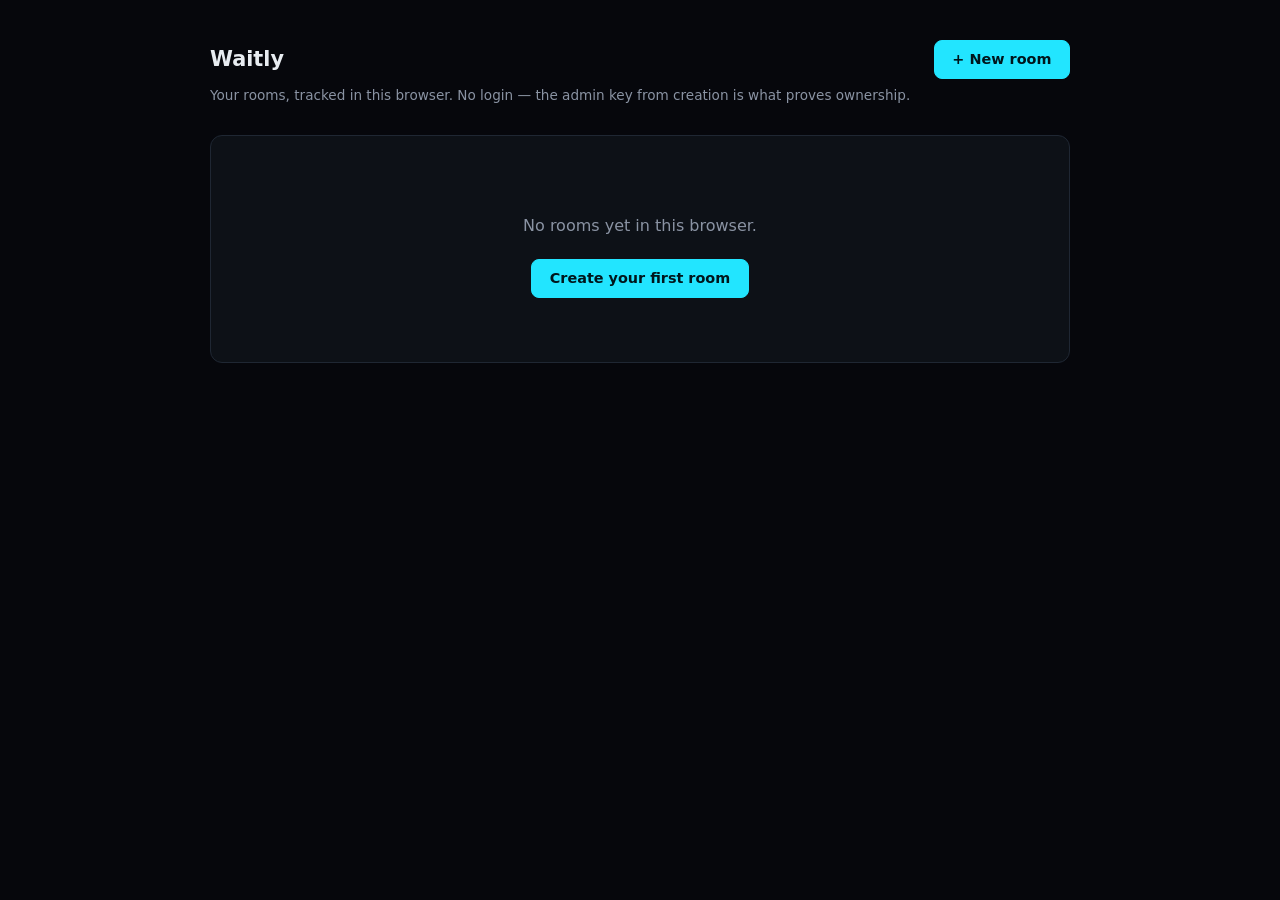
<file: apps/frontend/index.html>
<!doctype html>
<html lang="en">
<head>
<meta charset="utf-8">
<meta name="viewport" content="width=device-width, initial-scale=1">
<title>Waitly — Rooms</title>
<link rel="stylesheet" href="assets/style.css">
<style>
  body { padding: 2.5rem 1.5rem; }
  .wrap { max-width: 860px; margin: 0 auto; }

  header {
    display: flex;
    align-items: center;
    justify-content: space-between;
    margin-bottom: 0.5rem;
  }

  h1 { font-size: 1.3rem; margin: 0; font-weight: 700; }
  .subtitle { color: var(--text-muted); font-size: 0.85rem; margin: 0 0 2rem; }

  .settings-panel { padding: 1.25rem 1.5rem; margin-bottom: 2rem; }
  .settings-panel h2 { margin: 0 0 0.75rem; }
  .row { display: flex; gap: 0.5rem; }

  .rooms-grid {
    display: grid;
    gap: 1rem;
  }

  .room-card {
    padding: 1.25rem 1.5rem;
    display: flex;
    align-items: center;
    justify-content: space-between;
    gap: 1rem;
  }

  .room-card .name {
    font-weight: 700;
    font-size: 1.05rem;
    margin-bottom: 0.25rem;
  }

  .room-card .id {
    color: var(--text-dim);
    font-size: 0.78rem;
  }

  .room-card .stats {
    display: flex;
    gap: 1.75rem;
  }

  .room-card .stat { text-align: center; }
  .room-card .stat .value { font-size: 1.3rem; font-weight: 700; }
  .room-card .stat .label {
    font-size: 0.68rem;
    color: var(--text-muted);
    text-transform: uppercase;
    letter-spacing: 0.05em;
    margin-top: 0.15rem;
  }

  .empty-state {
    text-align: center;
    padding: 4rem 1.5rem;
    color: var(--text-muted);
  }

  .empty-state p { margin-bottom: 1.5rem; }
</style>
</head>
<body>
<div class="wrap">
  <header>
    <h1>Waitly</h1>
    <a class="btn btn-primary" href="create-room.html">+ New room</a>
  </header>
  <p class="subtitle">Your rooms, tracked in this browser. No login — the admin key from creation is what proves ownership.</p>

  <div class="rooms-grid" id="roomsGrid"></div>

  <div class="empty-state panel" id="emptyState" hidden>
    <p>No rooms yet in this browser.</p>
    <a class="btn btn-primary" href="create-room.html">Create your first room</a>
  </div>
</div>

<script src="assets/rooms-store.js"></script>
<script>
  // Routed through CloudFront's /admin/* behavior (cloudfront.tf), not
  // the raw API Gateway URL - same origin as everything else on this
  // page now, so there's nothing to paste or save. See join.html's
  // DEFAULT_API_BASE comment for the same reasoning applied to the
  // Admission API.
  function apiBase() {
    return "https://waitly.internship.cloudelligent-sandbox.com/admin";
  }

  async function fetchStats(room) {
    const base = apiBase();
    if (!base) return null;
    try {
      const resp = await fetch(`${base}/rooms/${room.roomId}`, {
        headers: { "X-Admin-Key": room.adminKey },
      });
      if (!resp.ok) return null;
      return resp.json();
    } catch {
      return null;
    }
  }

  async function render() {
    const rooms = WaitlyRooms.list();
    const grid = document.getElementById("roomsGrid");
    const empty = document.getElementById("emptyState");

    if (rooms.length === 0) {
      grid.innerHTML = "";
      empty.hidden = false;
      return;
    }
    empty.hidden = true;

    grid.innerHTML = rooms.map((r) => `
      <a class="room-card panel" href="room.html?id=${encodeURIComponent(r.roomId)}" style="text-decoration:none; color:inherit;">
        <div>
          <div class="name">${escapeHtml(r.name)}</div>
          <div class="id mono">${escapeHtml(r.roomId)}</div>
        </div>
        <div class="stats" id="stats-${r.roomId}">
          <div class="stat"><div class="value mono">…</div><div class="label">Loading</div></div>
        </div>
      </a>
    `).join("");

    for (const room of rooms) {
      const stats = await fetchStats(room);
      const el = document.getElementById(`stats-${room.roomId}`);
      if (!el) continue;
      if (!stats) {
        el.innerHTML = `<div class="stat"><div class="value mono">&mdash;</div><div class="label">Unreachable</div></div>`;
        continue;
      }
      el.innerHTML = `
        <div class="stat"><div class="value mono">${stats.waiting}</div><div class="label">Waiting</div></div>
        <div class="stat"><div class="value mono">${stats.targetRate}</div><div class="label">Rate</div></div>
      `;
    }
  }

  function escapeHtml(s) {
    const div = document.createElement("div");
    div.textContent = s;
    return div.innerHTML;
  }

  render();
</script>
</body>
</html>
</file>
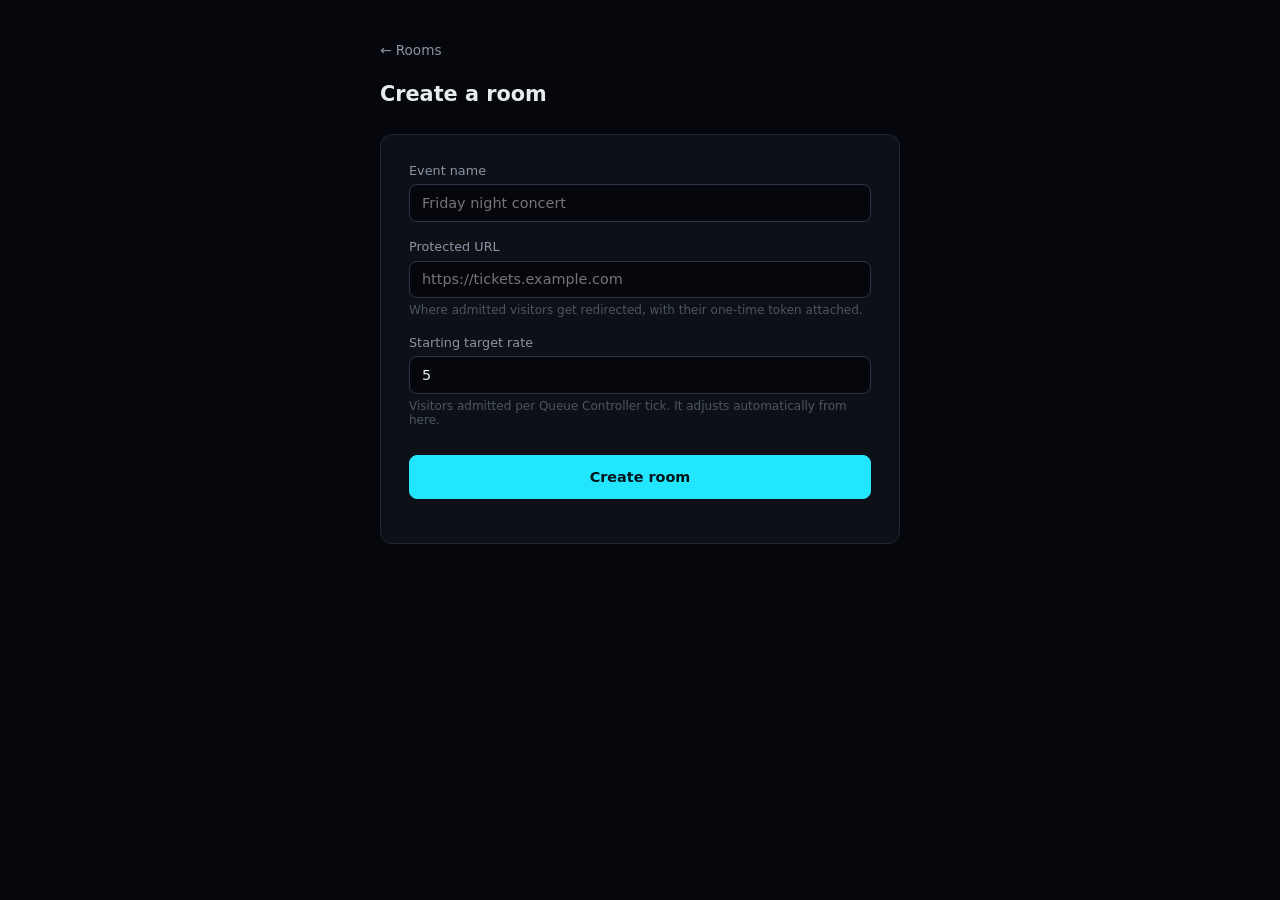
<file: apps/frontend/create-room.html>
<!doctype html>
<html lang="en">
<head>
<meta charset="utf-8">
<meta name="viewport" content="width=device-width, initial-scale=1">
<title>Waitly — New room</title>
<link rel="stylesheet" href="assets/style.css">
<style>
  body { padding: 2.5rem 1.5rem; display: flex; justify-content: center; }
  .wrap { max-width: 520px; width: 100%; }

  .back { color: var(--text-muted); font-size: 0.85rem; text-decoration: none; display: inline-block; margin-bottom: 1.5rem; }
  .back:hover { color: var(--accent); }

  h1 { font-size: 1.3rem; margin: 0 0 1.75rem; font-weight: 700; }

  .panel { padding: 1.75rem; }

  label {
    display: block;
    font-size: 0.8rem;
    color: var(--text-muted);
    margin-bottom: 0.4rem;
    margin-top: 1.1rem;
  }
  label:first-child { margin-top: 0; }

  .hint { font-size: 0.75rem; color: var(--text-dim); margin-top: 0.35rem; }

  .submit-row { margin-top: 1.75rem; }
  .submit-row .btn { width: 100%; padding: 0.8rem; }

  .error-msg { color: var(--error); font-size: 0.85rem; margin-top: 1rem; }

  /* --- Success state --- */
  .success-panel { text-align: center; }
  .success-icon {
    width: 56px; height: 56px; margin: 0 auto 1rem;
    border-radius: 50%; border: 2px solid var(--healthy);
    display: flex; align-items: center; justify-content: center;
    color: var(--healthy); font-size: 1.6rem;
  }

  .field-block {
    text-align: left;
    background: var(--bg);
    border: 1px solid var(--border);
    border-radius: 8px;
    padding: 0.85rem 1rem;
    margin-top: 1rem;
  }
  .field-block .label { font-size: 0.72rem; color: var(--text-muted); text-transform: uppercase; letter-spacing: 0.05em; margin-bottom: 0.35rem; }
  .field-block .value { font-family: var(--font-mono); font-size: 0.9rem; word-break: break-all; }

  .warning {
    background: rgba(224, 165, 44, 0.1);
    border: 1px solid var(--slow);
    color: var(--slow);
    border-radius: 8px;
    padding: 0.75rem 1rem;
    font-size: 0.8rem;
    margin-top: 1.25rem;
    text-align: left;
  }

  .copy-btn { font-size: 0.72rem; padding: 0.25rem 0.6rem; margin-left: 0.5rem; }

  [hidden] { display: none !important; }
</style>
</head>
<body>
<div class="wrap">
  <a class="back" href="index.html">&larr; Rooms</a>

  <div id="formView">
    <h1>Create a room</h1>
    <div class="panel">
      <label for="name">Event name</label>
      <input class="input" id="name" placeholder="Friday night concert">

      <label for="protectedUrl">Protected URL</label>
      <input class="input" id="protectedUrl" placeholder="https://tickets.example.com">
      <div class="hint">Where admitted visitors get redirected, with their one-time token attached.</div>

      <label for="targetRate">Starting target rate</label>
      <input class="input mono" id="targetRate" type="number" min="1" value="5">
      <div class="hint">Visitors admitted per Queue Controller tick. It adjusts automatically from here.</div>

      <div class="submit-row">
        <button class="btn btn-primary" id="submitBtn">Create room</button>
      </div>
      <div class="error-msg" id="formError"></div>
    </div>
  </div>

  <div id="successView" hidden>
    <h1>Room created</h1>
    <div class="panel success-panel">
      <div class="success-icon">&#10003;</div>
      <div id="successName" style="font-weight:700; font-size:1.1rem;"></div>

      <div class="field-block">
        <div class="label">Public link — share with visitors</div>
        <div class="value" id="publicLink">&mdash;</div>
        <button class="btn copy-btn" data-copy="publicLink">Copy</button>
      </div>

      <div class="field-block">
        <div class="label">Admin key</div>
        <div class="value" id="adminKey"></div>
        <button class="btn copy-btn" data-copy="adminKey">Copy</button>
      </div>
      <div class="warning">This key is shown once and never stored on the server — only its hash is kept. It's already saved in this browser, but if you clear site data or switch browsers, this is your only copy.</div>

      <div class="submit-row">
        <a class="btn btn-primary" id="dashboardLink" href="#" style="display:block; text-align:center; text-decoration:none;">Go to dashboard</a>
      </div>
    </div>
  </div>
</div>

<script src="assets/rooms-store.js"></script>
<script>
  // Routed through CloudFront's /admin/* behavior (cloudfront.tf) - same
  // origin as this page, nothing to paste or save. See index.html's
  // matching apiBase() for the same reasoning.
  function apiBase() {
    return "https://waitly.internship.cloudelligent-sandbox.com/admin";
  }

  document.getElementById("submitBtn").addEventListener("click", async () => {
    const errEl = document.getElementById("formError");
    errEl.textContent = "";

    const base = apiBase();
    const name = document.getElementById("name").value.trim();
    const protectedUrl = document.getElementById("protectedUrl").value.trim();
    const targetRate = parseInt(document.getElementById("targetRate").value, 10);

    if (!name || !protectedUrl) {
      errEl.textContent = "Name and protected URL are both required.";
      return;
    }

    const btn = document.getElementById("submitBtn");
    btn.disabled = true;
    btn.textContent = "Creating…";

    try {
      const resp = await fetch(`${base}/rooms`, {
        method: "POST",
        headers: { "Content-Type": "application/json" },
        body: JSON.stringify({ name, protectedUrl, targetRate }),
      });
      const data = await resp.json();
      if (!resp.ok) {
        throw new Error(data.error || `Request failed (${resp.status})`);
      }

      WaitlyRooms.add({
        roomId: data.roomId,
        name,
        adminKey: data.adminKey,
        createdAt: new Date().toISOString(),
      });

      const joinUrl = `${location.origin}${location.pathname.replace("create-room.html", "join.html")}?room=${data.roomId}`;

      document.getElementById("successName").textContent = name;
      document.getElementById("publicLink").textContent = joinUrl;
      document.getElementById("adminKey").textContent = data.adminKey;
      document.getElementById("dashboardLink").href = `room.html?id=${data.roomId}`;

      document.getElementById("formView").hidden = true;
      document.getElementById("successView").hidden = false;
    } catch (err) {
      errEl.textContent = err.message || String(err);
    } finally {
      btn.disabled = false;
      btn.textContent = "Create room";
    }
  });

  document.querySelectorAll(".copy-btn").forEach((btn) => {
    btn.addEventListener("click", () => {
      const text = document.getElementById(btn.dataset.copy).textContent;
      navigator.clipboard.writeText(text).then(() => {
        const original = btn.textContent;
        btn.textContent = "Copied";
        setTimeout(() => { btn.textContent = original; }, 1200);
      });
    });
  });
</script>
</body>
</html>
</file>
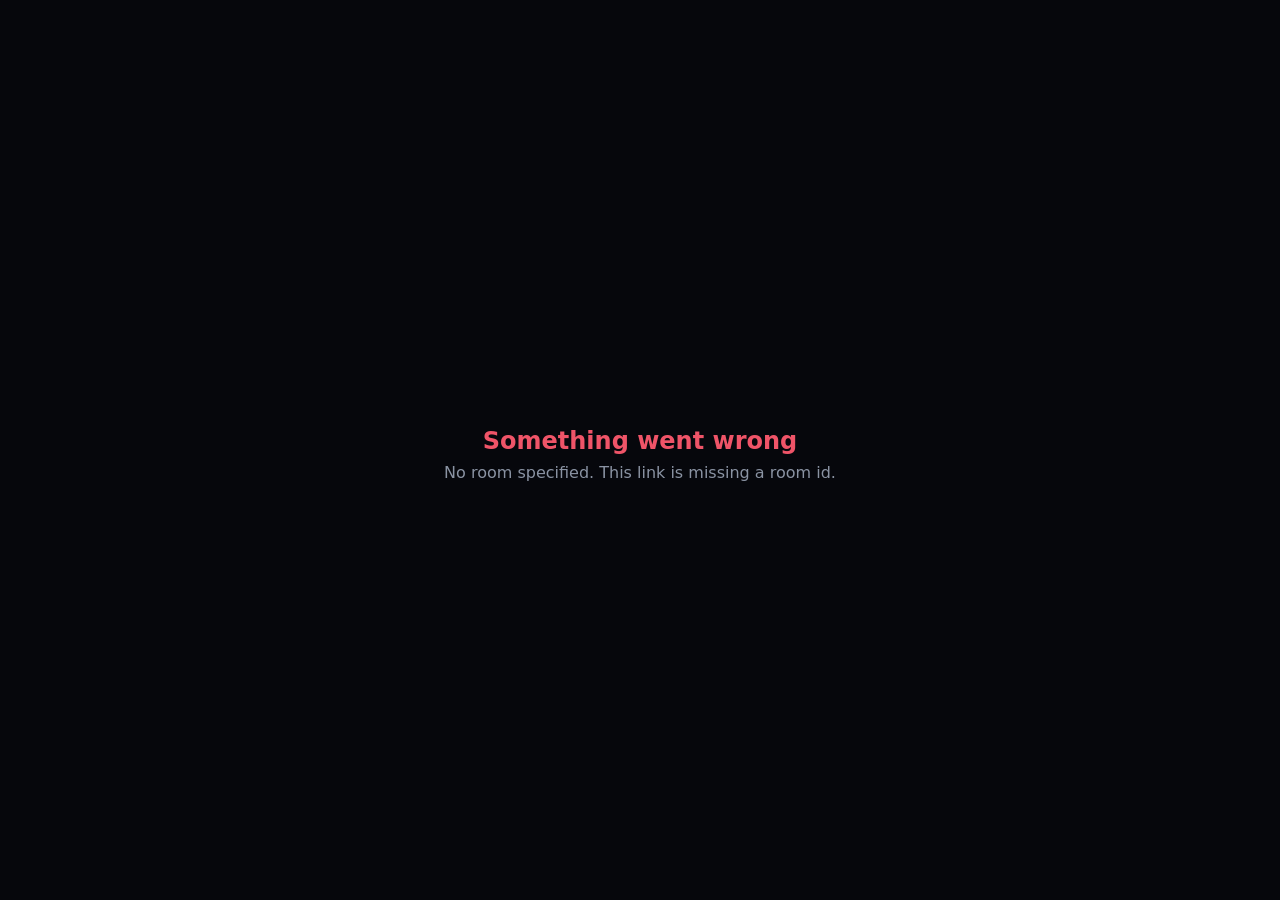
<file: apps/frontend/join.html>
<!doctype html>
<html lang="en">
<head>
<meta charset="utf-8">
<meta name="viewport" content="width=device-width, initial-scale=1">
<title>Waitly — Queue</title>
<link rel="stylesheet" href="assets/style.css">
<style>
  body {
    display: flex;
    align-items: center;
    justify-content: center;
    min-height: 100vh;
    padding: 2rem;
  }

  .screen {
    width: 100%;
    max-width: 720px;
    text-align: center;
  }

  .room-name {
    color: var(--text-muted);
    font-size: 0.95rem;
    margin-bottom: 2.5rem;
  }

  .room-name .status-dot {
    vertical-align: middle;
  }

  /* --- Waiting state: the position number dominates the screen --- */
  .position-label {
    margin-bottom: 0.5rem;
  }

  .position-number {
    font-family: var(--font-mono);
    font-variant-numeric: tabular-nums;
    font-size: clamp(5rem, 22vw, 13rem);
    font-weight: 700;
    line-height: 1;
    color: var(--accent);
    text-shadow: 0 0 40px var(--accent-glow), 0 0 100px var(--accent-glow);
    letter-spacing: -0.02em;
  }

  .position-number.pulse {
    animation: pulse 1.6s ease-in-out infinite;
  }

  .position-number.loading {
    color: var(--text-dim);
    text-shadow: none;
    opacity: 0.5;
    animation: none;
  }

  @keyframes pulse {
    0%, 100% { opacity: 1; }
    50% { opacity: 0.82; }
  }

  .sub-stat {
    margin-top: 2rem;
    font-size: 1.05rem;
    color: var(--text-muted);
  }

  .sub-stat strong {
    color: var(--text);
    font-family: var(--font-mono);
  }

  .hint {
    margin-top: 3rem;
    font-size: 0.8rem;
    color: var(--text-dim);
  }

  /* --- Admitted state --- */
  .admitted-icon {
    width: 72px;
    height: 72px;
    margin: 0 auto 1.5rem;
    border-radius: 50%;
    border: 2px solid var(--healthy);
    display: flex;
    align-items: center;
    justify-content: center;
    color: var(--healthy);
    font-size: 2rem;
    box-shadow: 0 0 30px rgba(47, 212, 122, 0.35);
  }

  .admitted-title {
    font-size: 2rem;
    font-weight: 700;
    margin-bottom: 0.5rem;
  }

  .admitted-sub {
    color: var(--text-muted);
    margin-bottom: 2rem;
  }

  .countdown {
    font-family: var(--font-mono);
    font-size: 1.1rem;
    color: var(--accent);
  }

  /* --- Error / not-found state --- */
  .error-title {
    font-size: 1.5rem;
    font-weight: 700;
    color: var(--error);
    margin-bottom: 0.5rem;
  }

  [hidden] { display: none !important; }
</style>
</head>
<body>

<div class="screen">
  <div class="room-name" id="roomName">Loading…</div>

  <!-- Waiting state -->
  <div id="waitingState" hidden>
    <div class="eyebrow position-label">Your position in line</div>
    <div class="position-number pulse mono loading" id="positionNumber">0</div>
    <div class="sub-stat" id="subStat"></div>
    <div class="hint">This page updates automatically. Keep it open — you don't need to refresh.</div>
  </div>

  <!-- Admitted state -->
  <div id="admittedState" hidden>
    <div class="admitted-icon">&#10003;</div>
    <div class="admitted-title">You're in!</div>
    <div class="admitted-sub" id="admittedSub">Redirecting you now…</div>
    <div class="countdown mono" id="countdown"></div>
    <div style="margin-top: 1.5rem;">
      <button class="btn btn-primary" id="continueBtn" hidden>Continue now</button>
    </div>
  </div>

  <!-- Error state -->
  <div id="errorState" hidden>
    <div class="error-title">Something went wrong</div>
    <div class="admitted-sub" id="errorMessage">This room could not be found.</div>
  </div>
</div>

<script>
  // Routed through CloudFront's /rooms/* behavior (cloudfront.tf), not the
  // raw ALB DNS name directly - this page is served over HTTPS now, and a
  // fetch() to a plain-HTTP ALB from an HTTPS page is blocked outright by
  // the browser's mixed-content policy. CloudFront terminates HTTPS here
  // and forwards to the ALB over HTTP internally, so the app code on the
  // other end needs no change. Override with ?api=... for local testing
  // against a different stack (e.g. the raw ALB, over plain HTTP, when
  // this page itself is opened locally rather than through CloudFront).
  const DEFAULT_API_BASE = "https://waitly.internship.cloudelligent-sandbox.com";

  const params = new URLSearchParams(location.search);
  const apiBase = (params.get("api") || DEFAULT_API_BASE).replace(/\/$/, "");
  const roomId = params.get("room");

  const roomNameEl = document.getElementById("roomName");
  const waitingEl = document.getElementById("waitingState");
  const admittedEl = document.getElementById("admittedState");
  const errorEl = document.getElementById("errorState");
  const positionEl = document.getElementById("positionNumber");
  const subStatEl = document.getElementById("subStat");
  const admittedSubEl = document.getElementById("admittedSub");
  const countdownEl = document.getElementById("countdown");
  const continueBtn = document.getElementById("continueBtn");
  const errorMessageEl = document.getElementById("errorMessage");

  function showError(message) {
    waitingEl.hidden = true;
    admittedEl.hidden = true;
    errorEl.hidden = false;
    errorMessageEl.textContent = message;
    roomNameEl.textContent = "";
  }

  if (!roomId) {
    showError("No room specified. This link is missing a room id.");
    throw new Error("no room id");
  }

  roomNameEl.innerHTML = `<span class="status-dot healthy"></span>Room: ${roomId}`;

  const storageKey = `waitly-visitor-${roomId}`;

  function loadVisitor() {
    try {
      return JSON.parse(sessionStorage.getItem(storageKey) || "null");
    } catch {
      return null;
    }
  }

  function saveVisitor(data) {
    sessionStorage.setItem(storageKey, JSON.stringify(data));
  }

  async function joinRoom() {
    const resp = await fetch(`${apiBase}/rooms/${roomId}/join`, { method: "POST" });
    if (!resp.ok) {
      if (resp.status === 404) throw new Error("This room does not exist.");
      throw new Error(`Could not join the queue (HTTP ${resp.status}).`);
    }
    const data = await resp.json();
    const visitor = { visitorNumber: data.visitorNumber };
    saveVisitor(visitor);
    return visitor;
  }

  async function checkStatus(visitorNumber) {
    const resp = await fetch(`${apiBase}/rooms/${roomId}/status/${visitorNumber}`);
    if (!resp.ok) throw new Error(`Could not check status (HTTP ${resp.status}).`);
    return resp.json();
  }

  async function claimToken(visitorNumber) {
    const resp = await fetch(`${apiBase}/rooms/${roomId}/token/${visitorNumber}`, { method: "POST" });
    if (!resp.ok) throw new Error(`Could not claim entry (HTTP ${resp.status}).`);
    return resp.json();
  }

  function showAdmitted(protectedUrl, token) {
    waitingEl.hidden = true;
    admittedEl.hidden = false;

    if (!protectedUrl) {
      admittedSubEl.textContent = "You've been admitted. No destination is configured for this room.";
      return;
    }

    const separator = protectedUrl.includes("?") ? "&" : "?";
    const destination = `${protectedUrl}${separator}token=${encodeURIComponent(token)}`;

    let secondsLeft = 3;
    countdownEl.textContent = `Redirecting in ${secondsLeft}…`;
    continueBtn.hidden = false;
    continueBtn.onclick = () => { window.location.href = destination; };

    const timer = setInterval(() => {
      secondsLeft -= 1;
      if (secondsLeft <= 0) {
        clearInterval(timer);
        window.location.href = destination;
        return;
      }
      countdownEl.textContent = `Redirecting in ${secondsLeft}…`;
    }, 1000);
  }

  let polling = false;
  let consecutiveFailures = 0;
  // Past this many back-to-back failed polls (~15s at the 3s interval),
  // a "transient hiccup" stops being plausible and the visitor deserves
  // an explicit error instead of an indefinitely blank screen.
  const MAX_CONSECUTIVE_FAILURES = 5;

  async function poll(visitorNumber) {
    if (polling) return;
    polling = true;
    try {
      const status = await checkStatus(visitorNumber);
      consecutiveFailures = 0;

      if (status.status === "admitted") {
        clearInterval(pollTimer);
        const tokenResp = await claimToken(visitorNumber);
        showAdmitted(tokenResp.protectedUrl, tokenResp.token);
        return;
      }

      waitingEl.hidden = false;
      positionEl.textContent = status.position;
      positionEl.classList.remove("loading");
      subStatEl.innerHTML = status.position === 1
        ? "You're next."
        : `<strong>${status.position - 1}</strong> ${status.position - 1 === 1 ? "person" : "people"} ahead of you`;
    } catch (err) {
      console.error(err);
      consecutiveFailures += 1;

      if (consecutiveFailures >= MAX_CONSECUTIVE_FAILURES) {
        clearInterval(pollTimer);
        showError("Lost connection to the queue. Reload this page to try again.");
        return;
      }

      // A single transient network hiccup shouldn't blow away the UI - but
      // it also shouldn't leave the visitor staring at a blank screen with
      // no sign anything is happening. If we've never successfully shown a
      // position yet, say so instead of silently doing nothing.
      if (waitingEl.hidden) {
        waitingEl.hidden = false;
        subStatEl.textContent = "Connecting…";
      }
    } finally {
      polling = false;
    }
  }

  let pollTimer;

  (async () => {
    try {
      let visitor = loadVisitor();
      if (!visitor) {
        visitor = await joinRoom();
      }

      await poll(visitor.visitorNumber);
      pollTimer = setInterval(() => poll(visitor.visitorNumber), 3000);
    } catch (err) {
      showError(err.message || String(err));
    }
  })();
</script>
</body>
</html>
</file>
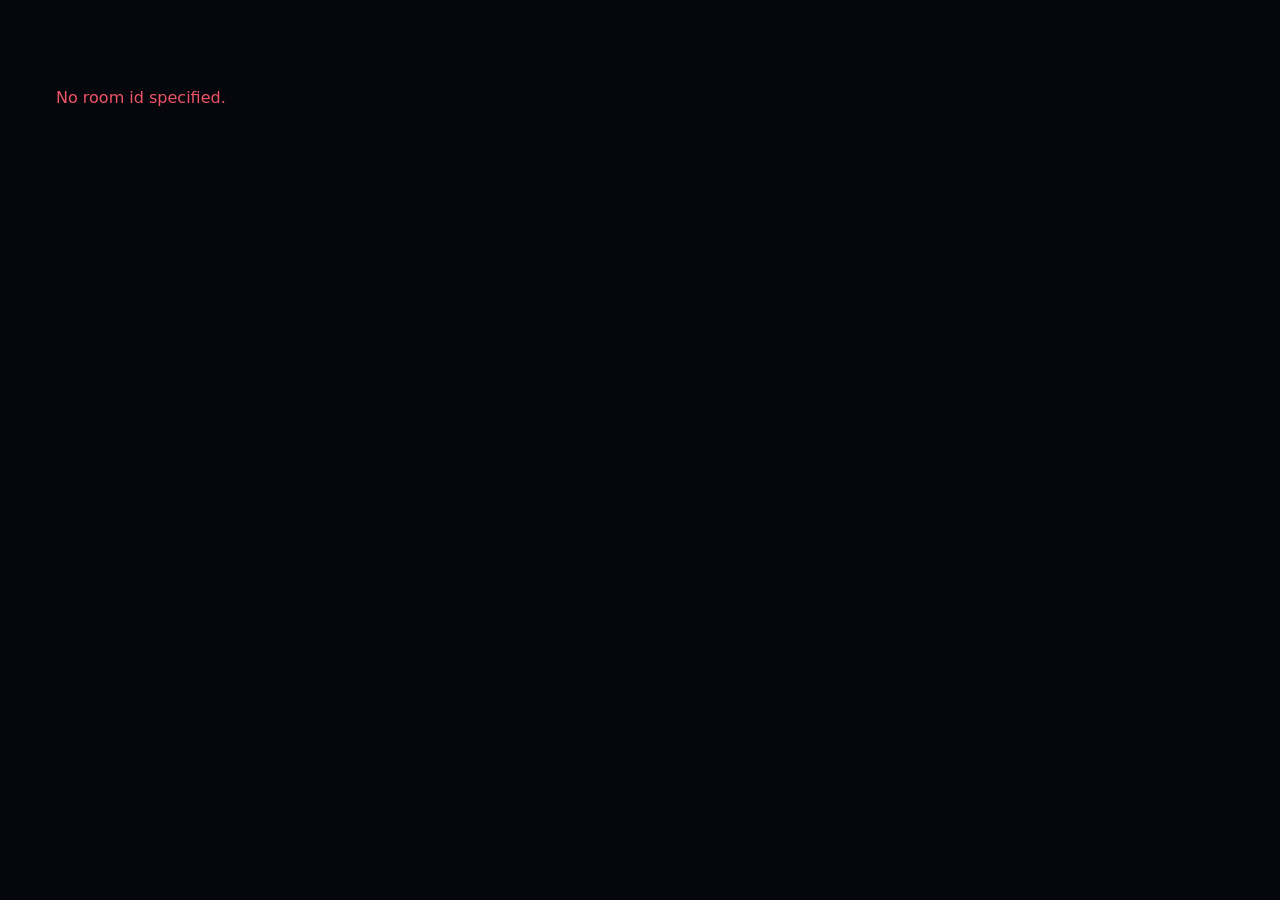
<file: apps/frontend/room.html>
<!doctype html>
<html lang="en">
<head>
<meta charset="utf-8">
<meta name="viewport" content="width=device-width, initial-scale=1">
<title>Waitly — Room dashboard</title>
<link rel="stylesheet" href="assets/style.css">
<style>
  body { padding: 2.5rem 1.5rem; }
  .wrap { max-width: 780px; margin: 0 auto; }

  .back { color: var(--text-muted); font-size: 0.85rem; text-decoration: none; display: inline-block; margin-bottom: 1.5rem; }
  .back:hover { color: var(--accent); }

  header { margin-bottom: 2rem; }
  h1 { font-size: 1.4rem; margin: 0 0 0.25rem; font-weight: 700; }
  .room-id { color: var(--text-dim); font-size: 0.8rem; }

  .panel { padding: 1.5rem; margin-bottom: 1.25rem; }

  /* --- Big stats row --- */
  .stats-row {
    display: grid;
    grid-template-columns: repeat(4, 1fr);
    gap: 1rem;
  }

  .stat-card {
    text-align: center;
    padding: 1.5rem 1rem;
  }

  .stat-card .value {
    font-size: 2.2rem;
    font-weight: 700;
    font-family: var(--font-mono);
  }

  .stat-card.highlight .value { color: var(--accent); text-shadow: 0 0 24px var(--accent-glow); }

  .stat-card .label {
    font-size: 0.72rem;
    color: var(--text-muted);
    text-transform: uppercase;
    letter-spacing: 0.05em;
    margin-top: 0.5rem;
  }

  .rate-control { display: flex; gap: 0.6rem; align-items: flex-end; margin-top: 1rem; }
  .rate-control .input { max-width: 140px; }

  .link-block {
    background: var(--bg);
    border: 1px solid var(--border);
    border-radius: 8px;
    padding: 0.75rem 1rem;
    font-family: var(--font-mono);
    font-size: 0.85rem;
    word-break: break-all;
    display: flex;
    justify-content: space-between;
    align-items: center;
    gap: 1rem;
  }

  .copy-btn { font-size: 0.72rem; padding: 0.35rem 0.7rem; flex-shrink: 0; }

  .key-entry { text-align: center; padding: 3rem 1.5rem; }
  .key-entry .input { max-width: 360px; margin: 1rem auto 0; }

  [hidden] { display: none !important; }
</style>
</head>
<body>
<div class="wrap">
  <a class="back" href="index.html">&larr; Rooms</a>

  <div id="keyEntryView" hidden>
    <div class="panel key-entry">
      <div class="eyebrow">Admin key needed</div>
      <p style="color: var(--text-muted); margin-top: 0.5rem;">This browser doesn't have a saved admin key for this room.</p>
      <input class="input mono" id="manualKey" placeholder="Paste admin key">
      <div style="margin-top: 1rem;"><button class="btn btn-primary" id="unlockBtn">Unlock dashboard</button></div>
      <div class="error-msg" id="keyError" style="color: var(--error); margin-top: 0.75rem; font-size: 0.85rem;"></div>
    </div>
  </div>

  <div id="dashboardView" hidden>
    <header>
      <h1 id="roomName">Loading…</h1>
      <div class="room-id mono" id="roomIdLabel"></div>
    </header>

    <div class="stats-row">
      <div class="stat-card panel"><div class="value" id="waiting">-</div><div class="label">Waiting</div></div>
      <div class="stat-card panel highlight"><div class="value" id="targetRate">-</div><div class="label">Target rate</div></div>
      <div class="stat-card panel"><div class="value" id="admittedCount">-</div><div class="label">Admitted</div></div>
      <div class="stat-card panel"><div class="value" id="avgWait">-</div><div class="label">Avg wait</div></div>
    </div>

    <div class="panel">
      <div class="eyebrow">Adjust target rate</div>
      <p style="color: var(--text-muted); font-size: 0.85rem; margin: 0.5rem 0 0;">The Queue Controller keeps adjusting from here automatically (AIMD) — this sets a new starting point mid-event.</p>
      <div class="rate-control">
        <input class="input mono" id="newRate" type="number" min="1">
        <button class="btn btn-primary" id="setRateBtn">Update</button>
      </div>
      <div class="error-msg" id="rateError" style="color: var(--error); margin-top: 0.6rem; font-size: 0.85rem;"></div>
    </div>

    <div class="panel">
      <div class="eyebrow">Public link</div>
      <div class="link-block" style="margin-top: 0.75rem;">
        <span id="publicLink"></span>
        <button class="btn copy-btn" id="copyLinkBtn">Copy</button>
      </div>
    </div>
  </div>
</div>

<script src="assets/rooms-store.js"></script>
<script>
  const params = new URLSearchParams(location.search);
  const roomId = params.get("id");

  // Routed through CloudFront's /admin/* behavior (cloudfront.tf) - same
  // origin as this page, nothing to paste or save. See index.html's
  // matching apiBase() for the same reasoning.
  function apiBase() {
    return "https://waitly.internship.cloudelligent-sandbox.com/admin";
  }

  if (!roomId) {
    document.body.innerHTML = "<p style='padding:2rem; color: var(--error);'>No room id specified.</p>";
    throw new Error("no room id");
  }

  let adminKey = null;
  const stored = WaitlyRooms.find(roomId);
  if (stored) adminKey = stored.adminKey;

  const keyEntryView = document.getElementById("keyEntryView");
  const dashboardView = document.getElementById("dashboardView");

  function unlockWith(key) {
    adminKey = key;
    keyEntryView.hidden = true;
    dashboardView.hidden = false;
    startPolling();
  }

  if (adminKey) {
    unlockWith(adminKey);
  } else {
    keyEntryView.hidden = false;
    document.getElementById("unlockBtn").addEventListener("click", () => {
      const key = document.getElementById("manualKey").value.trim();
      if (!key) return;
      unlockWith(key);
    });
  }

  async function fetchStats() {
    const resp = await fetch(`${apiBase()}/rooms/${roomId}`, {
      headers: { "X-Admin-Key": adminKey },
    });
    if (resp.status === 401) throw new Error("unauthorized");
    if (!resp.ok) throw new Error(`HTTP ${resp.status}`);
    return resp.json();
  }

  async function render() {
    try {
      const stats = await fetchStats();
      document.getElementById("roomName").textContent = stats.name || roomId;
      document.getElementById("roomIdLabel").textContent = roomId;
      document.getElementById("waiting").textContent = stats.waiting;
      document.getElementById("targetRate").textContent = stats.targetRate;
      document.getElementById("admittedCount").textContent = stats.admittedCount;
      document.getElementById("avgWait").textContent = stats.avgWaitSeconds === null ? "—" : `${stats.avgWaitSeconds}s`;

      const rateInput = document.getElementById("newRate");
      if (document.activeElement !== rateInput) rateInput.placeholder = stats.targetRate;
    } catch (err) {
      if (err.message === "unauthorized") {
        keyEntryView.hidden = false;
        dashboardView.hidden = true;
        document.getElementById("keyError").textContent = "That admin key was rejected.";
        adminKey = null;
      }
      console.error(err);
    }
  }

  document.getElementById("setRateBtn").addEventListener("click", async () => {
    const errEl = document.getElementById("rateError");
    errEl.textContent = "";
    const value = parseInt(document.getElementById("newRate").value, 10);
    if (!value || value < 1) {
      errEl.textContent = "Enter a rate of at least 1.";
      return;
    }
    try {
      const resp = await fetch(`${apiBase()}/rooms/${roomId}`, {
        method: "PATCH",
        headers: { "Content-Type": "application/json", "X-Admin-Key": adminKey },
        body: JSON.stringify({ targetRate: value }),
      });
      if (!resp.ok) {
        const data = await resp.json().catch(() => ({}));
        throw new Error(data.error || `HTTP ${resp.status}`);
      }
      document.getElementById("newRate").value = "";
      await render();
    } catch (err) {
      errEl.textContent = err.message || String(err);
    }
  });

  const joinUrl = `${location.origin}${location.pathname.replace("room.html", "join.html")}?room=${roomId}`;
  document.getElementById("publicLink").textContent = joinUrl;
  document.getElementById("copyLinkBtn").addEventListener("click", () => {
    navigator.clipboard.writeText(joinUrl).then(() => {
      const btn = document.getElementById("copyLinkBtn");
      const original = btn.textContent;
      btn.textContent = "Copied";
      setTimeout(() => { btn.textContent = original; }, 1200);
    });
  });

  let pollTimer;
  function startPolling() {
    render();
    pollTimer = setInterval(render, 3000);
  }
</script>
</body>
</html>
</file>
<file: apps/frontend/assets/style.css>
/* Waitly frontend — shared design system.
   Minimal, dark, monitoring-dashboard aesthetic, not consumer-app.
   Deep near-black background, one neon accent used sparingly (numbers
   that matter and active states only — never decoratively). */

:root {
  --bg: #06070c;
  --bg-panel: #0d1117;
  --bg-panel-raised: #131a24;
  --border: #1f2733;
  --border-bright: #2c3648;

  --text: #e8ecf1;
  --text-muted: #8a93a3;
  --text-dim: #4b5563;

  --accent: #22e5ff;
  --accent-dim: rgba(34, 229, 255, 0.14);
  --accent-glow: rgba(34, 229, 255, 0.35);

  --healthy: #2fd47a;
  --slow: #e0a52c;
  --error: #ef5468;

  --font-sans: system-ui, -apple-system, "Segoe UI", sans-serif;
  --font-mono: "JetBrains Mono", "SF Mono", "Cascadia Code", Consolas, "Liberation Mono", Menlo, monospace;
}

* {
  box-sizing: border-box;
}

html, body {
  height: 100%;
}

body {
  margin: 0;
  background: var(--bg);
  color: var(--text);
  font-family: var(--font-sans);
  -webkit-font-smoothing: antialiased;
}

a {
  color: var(--accent);
}

.mono {
  font-family: var(--font-mono);
  font-variant-numeric: tabular-nums;
}

.panel {
  background: var(--bg-panel);
  border: 1px solid var(--border);
  border-radius: 12px;
}

.eyebrow {
  font-size: 0.72rem;
  text-transform: uppercase;
  letter-spacing: 0.12em;
  color: var(--text-muted);
  font-weight: 600;
}

.btn {
  font-family: var(--font-sans);
  font-size: 0.9rem;
  font-weight: 600;
  border: 1px solid var(--border-bright);
  background: var(--bg-panel-raised);
  color: var(--text);
  padding: 0.65rem 1.1rem;
  border-radius: 8px;
  cursor: pointer;
  text-decoration: none;
  display: inline-block;
  transition: border-color 0.15s ease, background 0.15s ease;
}

.btn:hover {
  border-color: var(--accent);
}

.btn:active {
  transform: translateY(1px);
}

.btn:disabled {
  opacity: 0.4;
  cursor: default;
}

.btn-primary {
  background: var(--accent);
  border-color: var(--accent);
  color: #00161c;
}

.btn-primary:hover {
  background: #45ecff;
  border-color: #45ecff;
}

.input {
  font-family: var(--font-sans);
  background: var(--bg);
  border: 1px solid var(--border-bright);
  color: var(--text);
  padding: 0.6rem 0.75rem;
  border-radius: 8px;
  font-size: 0.9rem;
  width: 100%;
}

.input:focus {
  outline: none;
  border-color: var(--accent);
}

.status-dot {
  display: inline-block;
  width: 0.55em;
  height: 0.55em;
  border-radius: 50%;
  margin-right: 0.5em;
}

.status-dot.healthy { background: var(--healthy); box-shadow: 0 0 8px var(--healthy); }
.status-dot.slow { background: var(--slow); box-shadow: 0 0 8px var(--slow); }
.status-dot.error { background: var(--error); box-shadow: 0 0 8px var(--error); }
.status-dot.unknown { background: var(--text-dim); }

::selection {
  background: var(--accent-dim);
}
</file>
